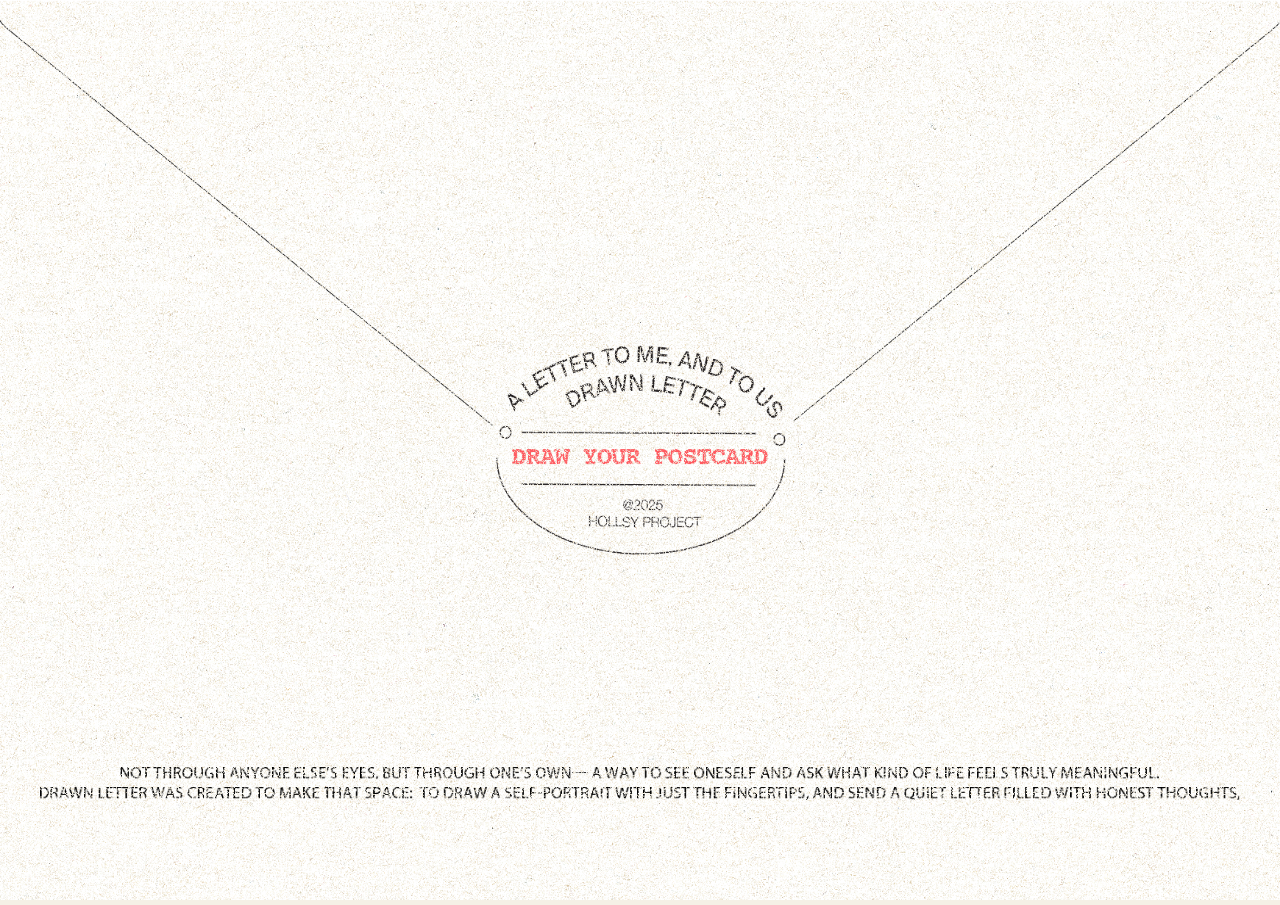
<file: index.html>
<!DOCTYPE html>
<html lang="en">
  <head>
    <meta charset="UTF-8" />
    <meta name="viewport" content="width=device-width, initial-scale=1.0" />
    <title>Drawn Letter – Home</title>
    <link
      href="https://fonts.googleapis.com/css2?family=Courier+Prime&display=swap"
      rel="stylesheet"
    />
    <link rel="stylesheet" href="./style.css" />
  </head>
  <body>
    <div class="envelope-container">
      <!-- 배경 편지 봉투 이미지 -->
      <img
        src="./assets/01_index/bg-01.png"
        alt="Envelope background"
        class="envelope-image"
      />

      <!-- 중앙 도장 이미지 -->
      <div id="stamp-wrapper">
        <img
          id="stamp-image"
          src="./assets/01_index/hover-title-text.png"
          alt="Click to Open"
        />
      </div>
    </div>

    <!-- 하단 텍스트 -->
    <img
      id="bottomTextImage"
      src="./assets/01_index/bottom text.png"
      alt="Intro Text"
    />

    <!-- 팝업 안내 -->
    <div id="info-modal" class="hidden">
      <div id="modal-content">
        <button id="modal-close">
          <img
            src="./assets/01_index/close button.png"
            alt="Close"
            id="close-img"
          />
        </button>
        <button id="startDrawingBtn">
          <img
            id="start-draw-img"
            src="./assets/01_index/start-hover-button.png"
            alt="Start Drawing"
          />
        </button>
      </div>
    </div>

    <script src="./script.js"></script>
  </body>
</html>
</file>
<file: style.css>
/* Reset */
* {
  margin: 0;
  padding: 0;
  box-sizing: border-box;
}
body {
  font-family: 'Courier Prime', serif;
  background-color: #f5f0e6;
  width: 100vw;
  height: 100vh;
  overflow: hidden;
  position: relative;
}

/* 봉투 전체 영역 */
.envelope-container {
  position: relative;
  width: 100%;
  height: 100vh;
}

/* 배경 편지 봉투 이미지 */
.envelope-image {
  width: 100%;
  height: 100%;
}

/* 도장 이미지 */
#stamp-wrapper {
  position: absolute;
  top: 51%;
  left: 50%;
  transform: translate(-50%, -50%);
  z-index: 2;
  cursor: pointer;
}
#stamp-image {
  width: 20vw;
  max-width: 300px;
  height: auto;
  transition: transform 0.2s ease;
}
#stamp-image:hover {
  transform: scale(1.05);
}

/* 하단 텍스트 */
#bottomTextImage {
  position: fixed;
  bottom: 100px;
  left: 50%;
  transform: translateX(-50%);
  width: 100%;
  max-width: 1200px;
  z-index: 2;
  pointer-events: none;
}

/* 모달 */
#info-modal {
  position: fixed;
  top: 0;
  left: 0;
  width: 100%;
  height: 100%;
  background-color: rgba(0, 0, 0, 0.4);
  display: flex;
  justify-content: center;
  align-items: center;
  z-index: 10;
}

#info-modal.hidden {
  display: none;
}

#modal-content {
  background-image: url('./assets/01_index/intro-box1.png'); /* 🖼 이미지 파일명 */
  background-size: contain;
  background-repeat: no-repeat;
  background-position: center;

  width: 80vw;
  max-width: 600px;
  aspect-ratio: 1 / 1; /* 925x925 비율 유지 */
  position: relative;
  padding: 0;
  border-radius: 0;
  box-shadow: none;
}

#modal-close {
  position: absolute;
  top: 12px;
  right: 12px;
  border: none;
  background: none;
  cursor: pointer;
}

#startDrawingBtn {
  position: absolute;
  bottom: 40px;
  left: 50%;
  transform: translateX(-50%);
  background: none;
  border: none;
  cursor: pointer;
  z-index: 2;
  padding: 0;
}

#close-img {
  width: 15px;
}

#startDrawingBtn img {
  width: 200px;
  height: auto;
  transition: transform 0.2s ease;
}

/* 반응형 보정 */
@media screen and (max-width: 768px) {
  #stamp-image {
    width: 32vw;
  }
  #modal-content {
    width: 90%;
    padding: 20px;
  }
}
</file>
